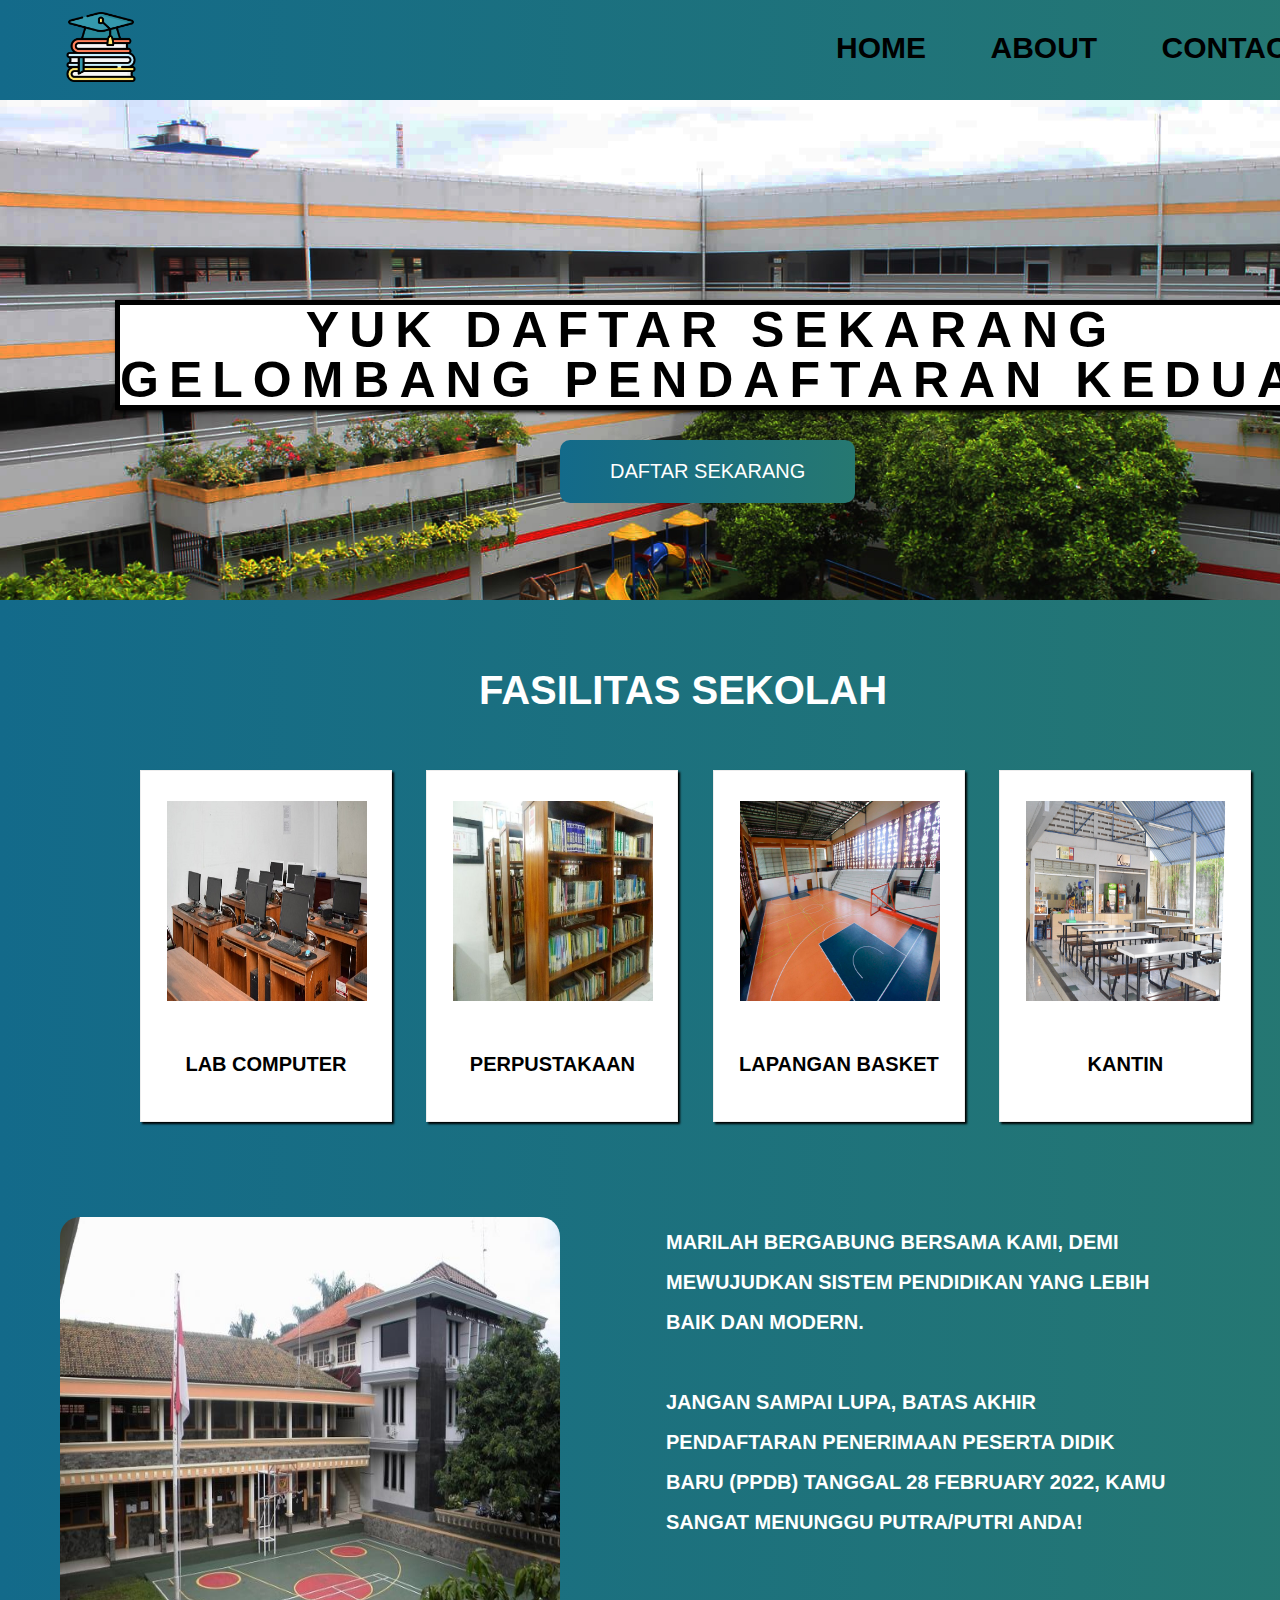
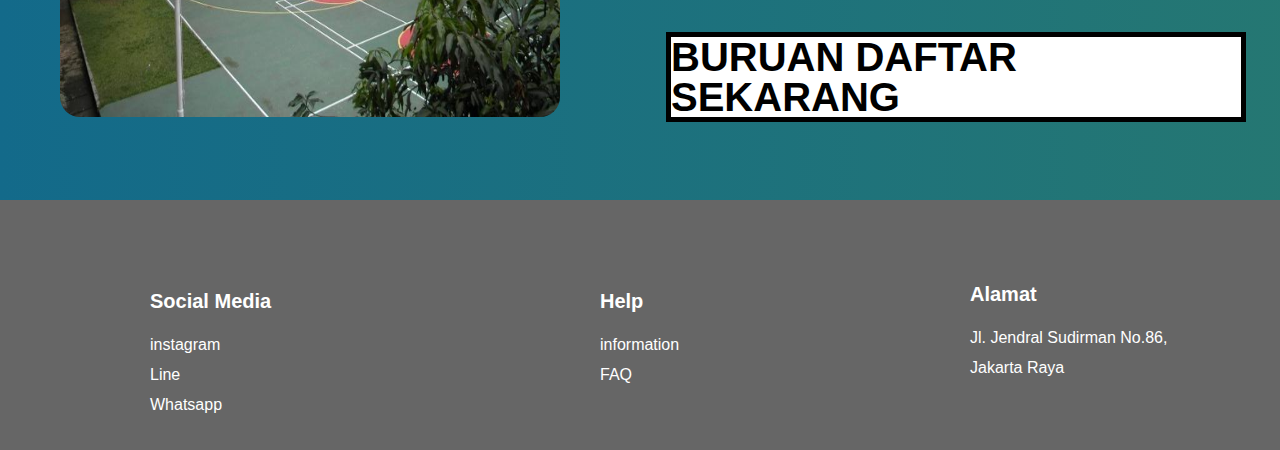
<file: index.html>
<!DOCTYPE html>
<html lang="en">
<head>
    <meta charset="UTF-8">
    <meta http-equiv="X-UA-Compatible" content="IE=edge">
    <meta name="viewport" content="width=device-width, initial-scale=1.0">
    <title>SEKOLAH</title>
    <link rel="stylesheet" href="css/style.css">
    <link rel="icon" href="img/education.png">
    <script src="https://cdnjs.cloudflare.com/ajax/libs/jquery/3.6.0/jquery.min.js" integrity="sha512-894YE6QWD5I59HgZOGReFYm4dnWc1Qt5NtvYSaNcOP+u1T9qYdvdihz0PPSiiqn/+/3e7Jo4EaG7TubfWGUrMQ==" crossorigin="anonymous" referrerpolicy="no-referrer"></script>
</head>
<body>
    <div class="container">
        
        <div class="navigasi">
            <div class="menu-1">
                <img class="education" src="img/education.png" alt="">
                <li class="list-menu" ><a href="">HOME</a></li>
                <li class="list-menu" ><a href="#about">ABOUT</a></li>
                <li class="list-menu" ><a href="#contact">CONTACT</a></li>
            </div>
        </div>

        <div class="header">
            <ul class="menu" >
                <h1 class="tittle-d">YUK DAFTAR SEKARANG <br> GELOMBANG PENDAFTARAN KEDUA</h1>
                <a class="daftar" href="form.html"><button class="daftar-i" >DAFTAR SEKARANG</button></a>
            </ul>
        </div>

        <div class="banner-1" id="about" >
            <h1 class="tittle-f" >FASILITAS SEKOLAH</h1>
            <ul class="menu-product-top" >
                <li class="list-product-1" >
                    <img class="img" src="img/labkomputer.jpg" alt="">
                    <h1 class="tittle-s" >LAB COMPUTER</h1>
                </li>
                <li class="list-product-1" >
                    <img class="img" src="img/perpus.jpg" alt="">
                    <h1 class="tittle-s" >PERPUSTAKAAN</h1>
                </li>
                <li class="list-product-1" >
                    <img class="img" src="img/lapangan basket.jpg" alt="">
                    <h1 class="tittle-s" >LAPANGAN BASKET</h1>
                </li>
                <li class="list-product-1" >
                    <img class="img" src="img/kantin-sekolah.jpg" alt="">
                    <h1 class="tittle-s" >KANTIN</h1>
                </li>
            </ul>

            <div class="content">
                <img class="side-img" src="img/side-img.jpg" alt="">
                <div class="content-i">
                    <h1>Marilah bergabung bersama kami, demi mewujudkan sistem pendidikan yang lebih baik dan modern.   
                        <br>
                        <br>
                        Jangan sampai lupa, batas akhir pendaftaran penerimaan peserta didik baru (PPDB) tanggal 28 February 2022, kamu sangat menunggu putra/putri Anda!</h1>
                    <h2>BURUAN DAFTAR SEKARANG</h2>    
                </div>
            </div>
        </div>

        <div class="footer" id="contact" >
            <div class="box-1">
                <h1 class="social-1" >Social Media</h1>
                <h1 class="social-2" >instagram  <br>Line <br>Whatsapp</h1>
            </div>
            <div class="box-2">
                <h1 class="social-1" >Help</h1>
                <h1 class="social-2" >information<br> FAQ </h1>
            </div>
            <div class="box-3">
                <h1 class="social-1" >Alamat</h1>
                <h1 class="social-2" >Jl. Jendral Sudirman No.86, Jakarta Raya</h1>
            </div>
        </div>

    </div>

    <script>
        $(document).ready(function(){
        $("a").on('click', function(event) {
          if (this.hash !== "") {
            event.preventDefault();
            var hash = this.hash;
            $('html, body').animate({
              scrollTop: $(hash).offset().top
            }, 1000, function(){
         
              window.location.hash = hash;
            });
          } 
        });
      });
    </script>
</body>
</html>
</file>
<file: css/style.css>
html, body, div, span, applet, object, iframe,
h1, h2, h3, h4, h5, h6, p, blockquote, pre,
a, abbr, acronym, address, big, cite, code,
del, dfn, em, img, ins, kbd, q, s, samp,
small, strike, strong, sub, sup, tt, var,
b, u, i, center,
dl, dt, dd, ol, ul, li,
fieldset, form, label, legend,
table, caption, tbody, tfoot, thead, tr, th, td,
article, aside, canvas, details, embed, 
figure, figcaption, footer, header, hgroup, 
menu, nav, output, ruby, section, summary,
time, mark, audio, video {
	margin: 0;
	padding: 0;
	border: 0;
	font-size: 100%;
	font: inherit;
	vertical-align: baseline;
}
/* HTML5 display-role reset for older browsers */
article, aside, details, figcaption, figure, 
footer, header, hgroup, menu, nav, section {
	display: block;
}
body {
	line-height: 1;
}
ol, ul {
	list-style: none;
}
blockquote, q {
	quotes: none;
}
blockquote:before, blockquote:after,
q:before, q:after {
	content: '';
	content: none;
}
table {
	border-collapse: collapse;
	border-spacing: 0;
}

/* Style */
@import url('https://fonts.googleapis.com/css2?family=Poppins:wght@500&display=swap');
@import url('https://fonts.googleapis.com/css2?family=Montserrat:wght@500&display=swap');

body{
    background-color: white;
    color: black;
    font-family: 'Poppins', sans-serif;
    overflow-x: hidden;
}
.container{
    width: 1366px;
    position: relative;
    margin: 0 auto;
}

.header{
    height: 500px;
    background-image: url(../img/banner.jpg);
    background-size: cover;
    background-repeat: no-repeat;
}

.logo-stikom{
    width: 200px;
}

.navigasi{
    height: 100px;
    /* background-color: white; */
    background: linear-gradient(to right, #136a8a, #267871);
}

.menu-1{
    float: right;
}

.education{
    width: 70px;
    position: relative;
    top: 12px;
    right: 700px;
    float: left;
}

.list-menu{
    display: inline-block;
}

.list-menu a{
    position: relative;
    top: 33px;
    text-decoration: none;
    color: black;
    font-size: 30px;
    margin-right: 60px;
    font-weight: bold;
    transition: 1s;
}

.list-menu a:hover{
    color: white;
    text-decoration: underline;
    transition: 1s;
}

.menu{
    display: inline-block;
}

.tittle-d{
    text-align: center;
    color: black;
    font-weight: bold;
    font-size: 50px;
    position: relative;
    top: 200px;
    left: 115px;
    letter-spacing: 10px;
    border: 5px solid black;
    box-shadow: 2px 2px 4px black;
    background-color: white;
}

.daftar{
    position: relative;
    left: 560px;
    top: 230px;
}

.daftar-i{
    font-size: 20px;
    padding: 20px 50px;
    border-radius: 10px;
    border: none;
    background: linear-gradient(to right, #136a8a, #267871);
    color: #fff;
    cursor: pointer;
    transition: .5s;
}

.daftar-i:hover{
    transform: scale(1.1);
    transition: .5s;
}

.banner-1{
    height: 1200px;
    background: linear-gradient(to right, #136a8a, #267871);
}

.menu-product-top{
    padding-top: 20px;
}

.tittle-f{
    text-align: center;
    padding-top: 70px;
    font-weight: bold;
    font-size: 40px;
    color: white;
}

.list-product-1{
    display: inline-block;
    width: 250px;
    height: 350px;
    background-color: white;
    border: 1px solid #EDEDED;
    position: relative;
    margin-top: 40px;
    left: 140px;
    margin-right: 30px;
    transition: .5s;
    box-shadow: 2px 2px 2px;
}

.list-product-1:hover{
    transform: scale(1.1);
    transition: .5s;
    box-shadow: 6px 12px 4px rgba(0,0,0,0.3);
}

.img{
    width: 200px;
    height: 200px;
    padding-top: 30px;
    padding-left: 26px;
}

.tittle-s{
    font-family: 'Poppins', sans-serif;
    font-size: 20px;
    text-align: center;
    margin-top: 50px;
    font-weight: bold;
}


.social-care{
    width: 70px;
    position: relative;
    top: 60px;
    left: 50px;
}

.side-img{
    width: 500px;
    height: 500px;
    position: relative;
    top: 95px;
    left: 60px;
    border-radius: 20px;
}

.content-i{
    font-family: 'Poppins', sans-serif;
    width: 500px;
    height: 600px;
    float: right;
    position: relative;
    top: 100px;
    right: 200px;
    font-size: 20px;
    text-align: left;
    font-weight: bold;
    color: white;
    line-height: 40px;
    text-transform: uppercase;
}

.content-i h2{
    width: 570px;
    font-weight: bold;
    font-size: 40px;
    margin-top: 90px;
    border: 5px solid black;
    background-color: white;
    color: black;
}


.footer{
    height: 250px;
    background: #666;
    clear: both;
    color: white;
}

.box-1{
    width: 250px;
    height: 200px;
    position: relative;
    top: 50px;
    left: 150px;
}

.social-1{
    font-weight: bold;
    font-size: 20px;
    position: relative;
    top: 41px;
    font-family: 'Poppins', sans-serif;
}

.social-2{
    font-size: 16px;
    position: relative;
    top: 60px;
    font-family: 'Poppins', sans-serif;
    line-height: 30px;
}

.box-2{
    width: 250px;
    height: 200px;
    position: relative;
    top: -150px;
    left: 600px;
}

.box-3{
    width: 250px;
    height: 200px;
    position: relative;
    top: -357px;
    left: 970px;
}

.input {
    padding: 5px 20px;
    border: 1px solid #136a8a;
    margin: 10px 0;
}

.border-radius-50 {
    border-radius: 50px;
}

.w-80 {
    width: 80%;
}

.btn-daftar {
    padding: 10px 40px;
    border: 0;
    color: #fff;
    background-color: #136a8a;
    border-radius: 10px;
    margin-top: 20px;
    cursor: pointer;
}
</file>
